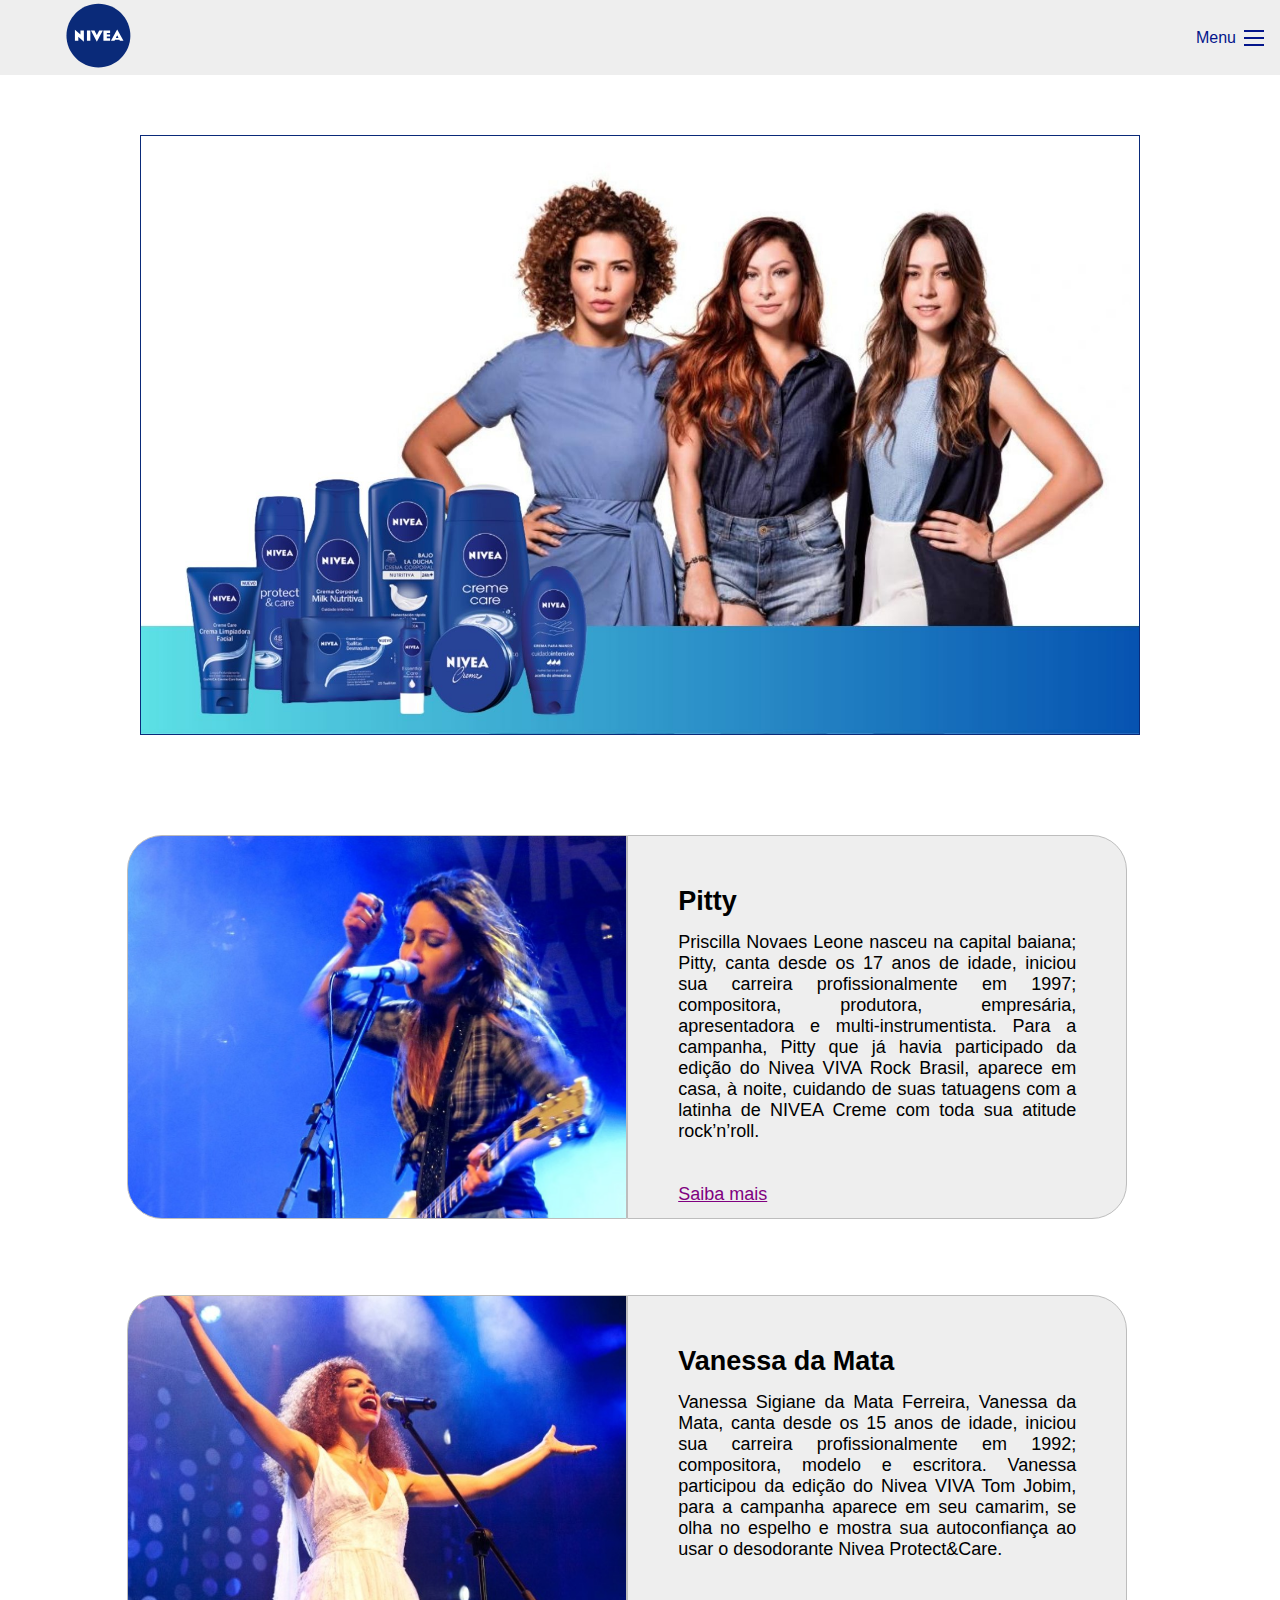
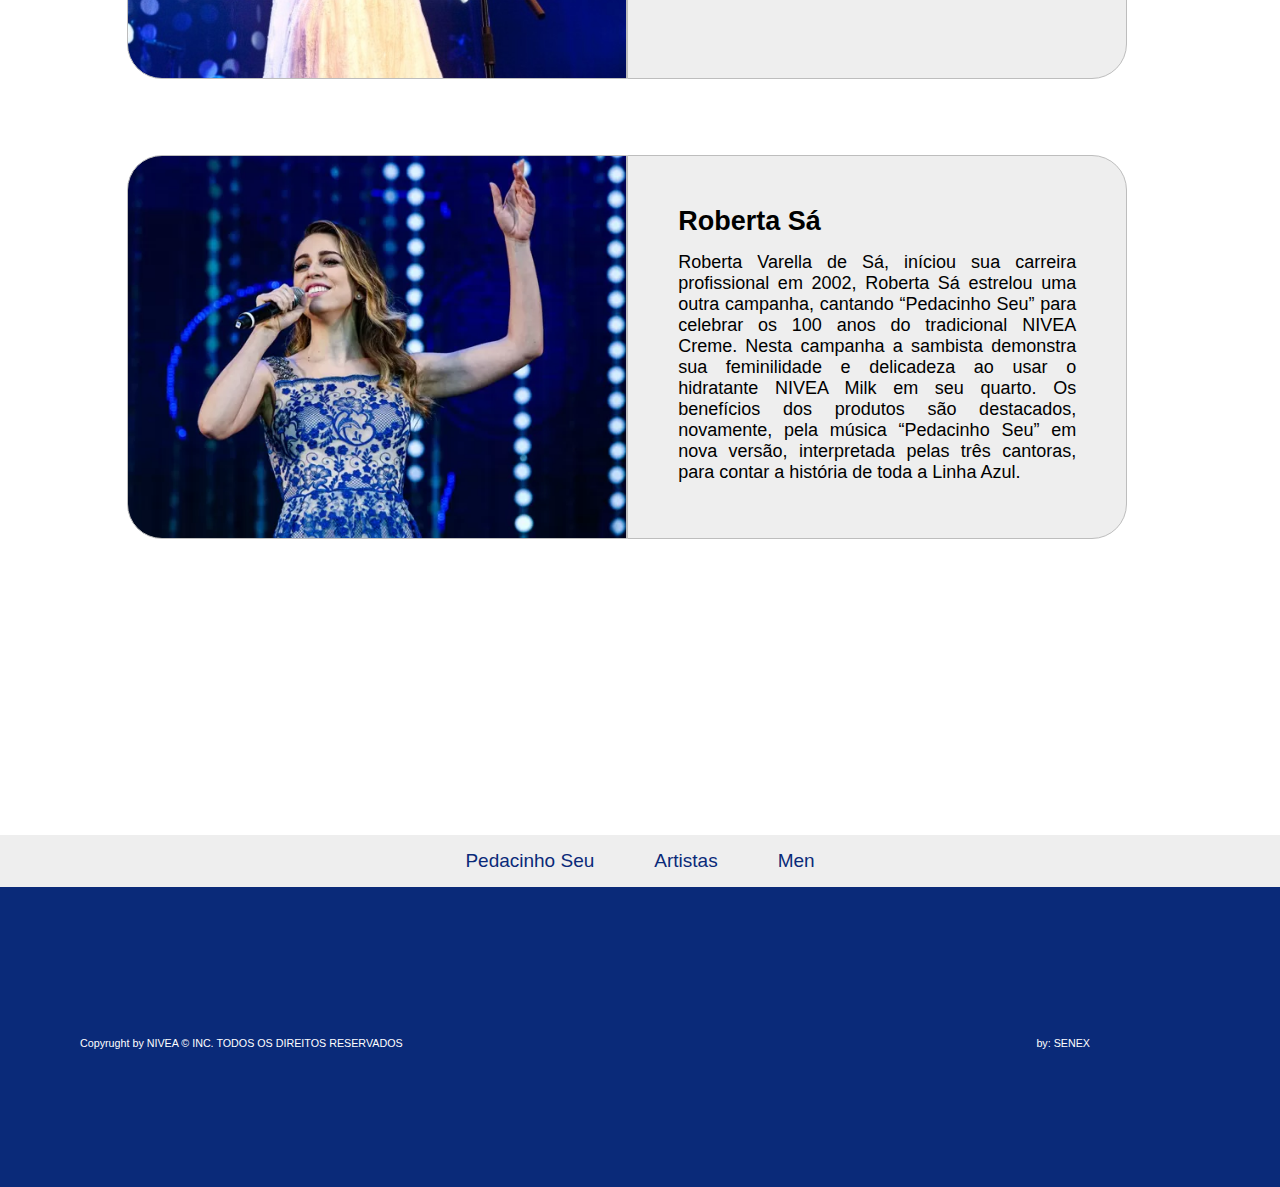
<file: artistas.html>
<!DOCTYPE html>
<html lang="en">
<head>
    <meta charset="UTF-8">
    <meta http-equiv="X-UA-Compatible" content="IE=edge">
    <meta name="viewport" content="width=device-width, initial-scale=1.0">
    <link rel="stylesheet" href="css/heade.css">
    <link rel="stylesheet" href="css/artistas.css">
    <link rel="stylesheet" href="css/menualtArt.css">
    <link rel="stylesheet" href="css/rodapeART.css">
    <link rel="shortcut icon" href="image/nivea_color.svg" type="image/x-icon">

    <script defer src="script/app.js"></script>
    <title>Artistas | Nivea</title>
</head>
<body>
  <!-- INICIO HEADER -->
  <header class="header">
    <div class="logo">
      <a href="index.html">
        <img src="image/nivea_color.svg" alt="">
      </a>
    </div>
    <nav class="nav">
      <button
      class="btn-menu"
      aria-label="Abrir Menu"
      aria-haspopup="true"
      aria-controls="menu"
      aria-expanded="false"
      >
      Menu<span class="hamburger"></span>
    </button>
    
    <ul class="menu" id="menu" role="menu">
      <li><a href="index.html">Home</a></li>
      <li><a href="pedacinho.html">Pedacinho seu</a></li>
      <li><a href="artistas.html">Artistas</a></li>
      <li><a href="dicas.html">Men</a></li>
    </ul>
  </nav>
</header>
<!-- FIM HEADER -->

<!-- INICIO ARTE ARTISTAS -->
<section class="pageArtistas">
  <div class="image1Art">
  </div>
</section>
<!-- FIM ARTISTAS -->



<!-- INICIO ARTISTAS -->

<div class="textoArtistas">
  <div class="pitty">
    <div class="imagePitty">
      
    </div>
    <div class="textoPitty">
      <h2>Pitty</h2>
      <p>Priscilla Novaes Leone nasceu na capital baiana; Pitty, canta desde os 17 anos de idade, iniciou sua carreira profissionalmente em 1997; compositora, produtora, empresária, apresentadora e multi-instrumentista. Para a campanha, Pitty que já havia participado da edição do Nivea VIVA Rock Brasil, aparece em casa, à noite, cuidando de suas tatuagens com a latinha de NIVEA Creme com toda sua atitude rock’n’roll.</p>
      <br><br>
      <a href="pitty.html">Saiba mais</a>
    </div>
  </div>
  
  <div class="vanessa">
    <div class="imageVanessa">
      
    </div>
    <div class="textoVanessa">
      <h2>Vanessa da Mata</h2>
      <p>Vanessa Sigiane da Mata Ferreira, Vanessa da Mata, canta desde os 15 anos de idade, iniciou sua carreira profissionalmente em 1992; compositora, modelo e escritora. Vanessa participou da edição do Nivea VIVA Tom Jobim, para a campanha aparece em seu camarim, se olha no espelho e mostra sua autoconfiança ao usar o desodorante Nivea Protect&Care.</p>
      
    </div>
  </div>
  
  <div class="roberta">
    <div class="imageRoberta">
      
    </div>
    <div class="textoRoberta">
      <h2>Roberta Sá</h2>
      <p>Roberta Varella de Sá, iníciou sua carreira profissional em 2002, Roberta Sá estrelou uma outra campanha, cantando “Pedacinho Seu” para celebrar os 100 anos do tradicional NIVEA Creme. Nesta campanha a sambista demonstra sua feminilidade e delicadeza ao usar o hidratante NIVEA Milk em seu quarto. Os benefícios dos produtos são destacados, novamente, pela música “Pedacinho Seu” em nova versão, interpretada pelas três cantoras, para contar a história de toda a Linha Azul.</p>
      
    </div>
  </div>
</div>
<!-- FIM ARTISTAS -->

<!-- INICIO MENU ALT BONITO -->
<div id ="menuAltResp" class="menuAlternativoART">

  <ul id = "primeiroitemResp" class="primeiroitemART">
     <a href="pedacinho.html">
       <li>Pedacinho Seu</li> 
      </a>
      <a href="artistas.html">
        <li>Artistas</li>
      </a>
      <a href="dicas.html">
        <li>Men</li>
      </a>
  </ul>

</div> 
<!-- FIM MENU ALT BONITO -->

<!-- INICIO FOOTER -->
<footer>
  <div class="footer">
      <h6 class="copyright">Copyrught by NIVEA © INC. TODOS OS DIREITOS RESERVADOS</h6>
      <h6 class="assinatura">by: SENEX</h6>
  </div>
</footer> 
<!-- FIM FOOTER -->
  
</body>
</html>
</file>
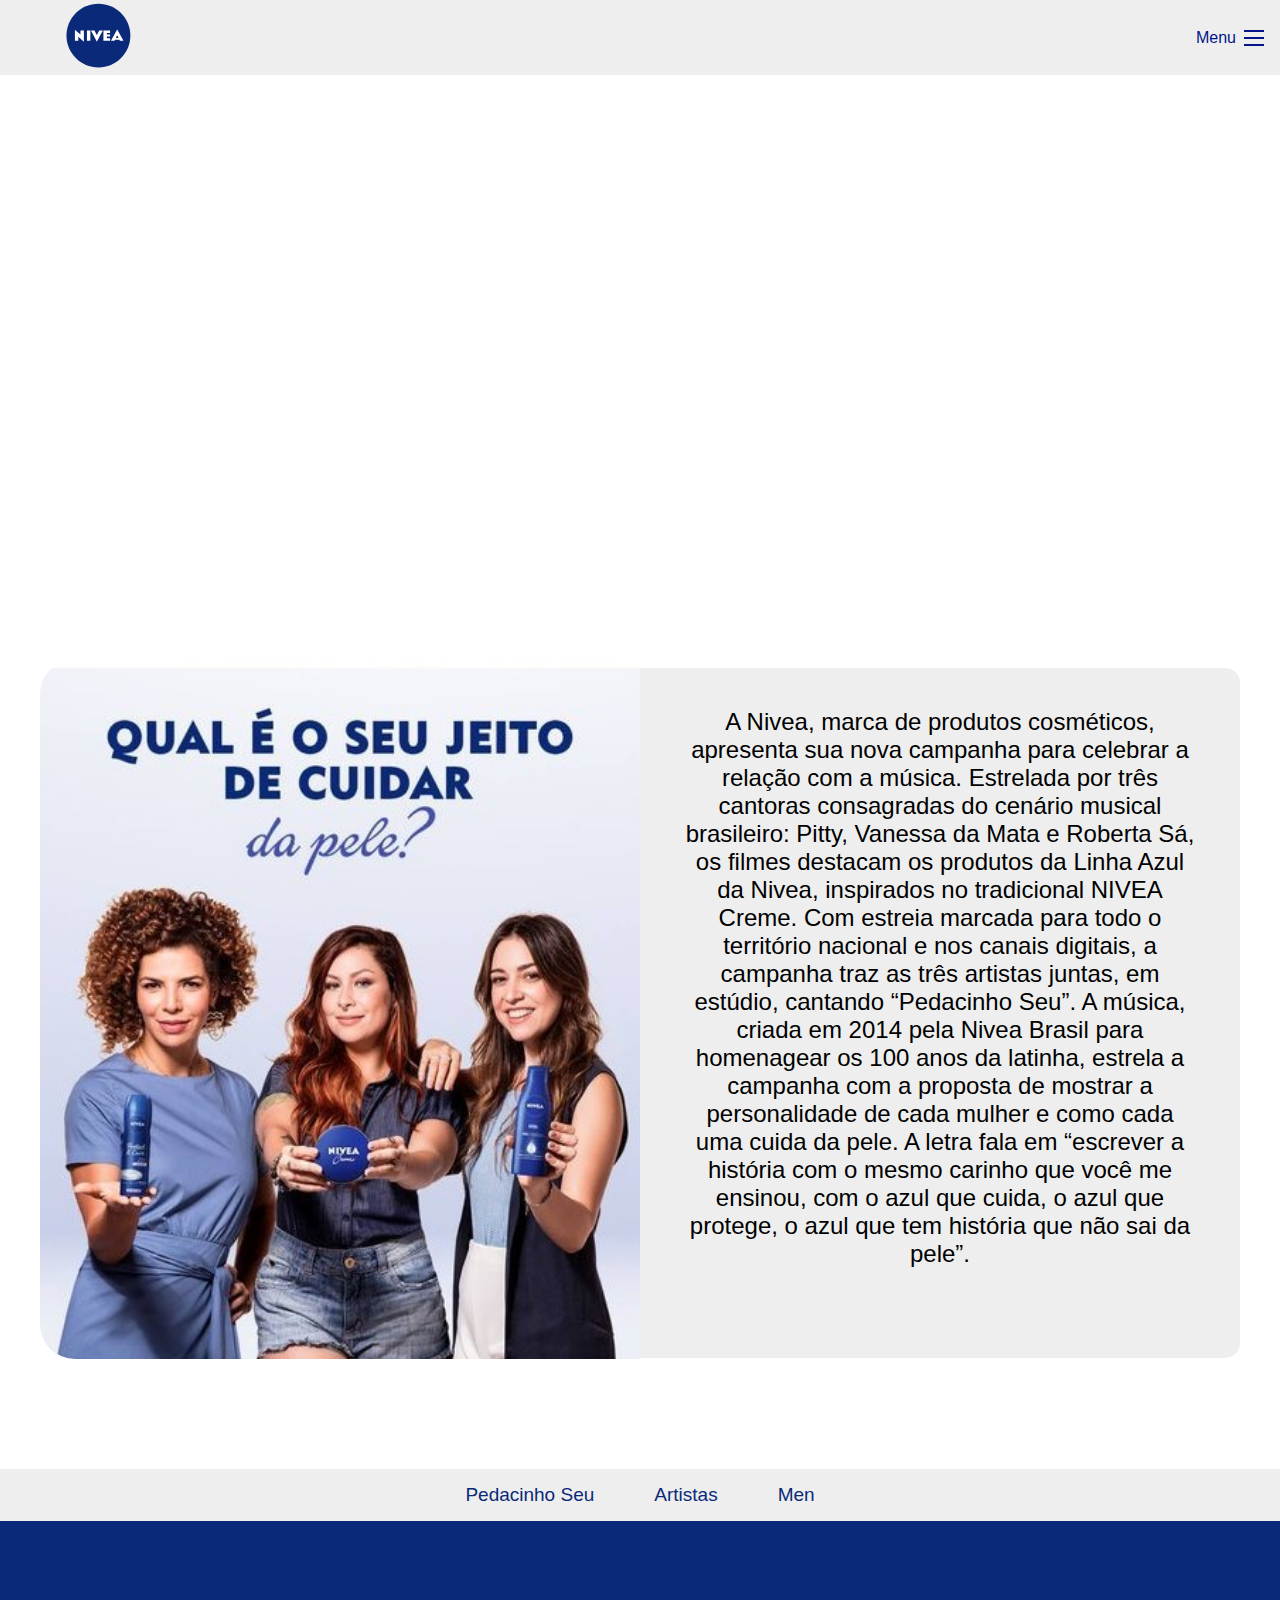
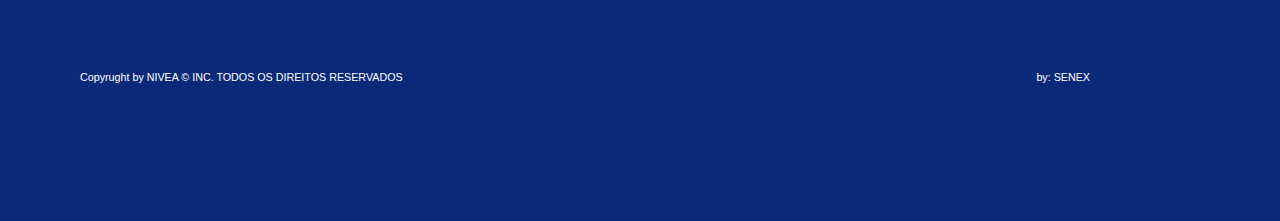
<file: pedacinho.html>
<!DOCTYPE html>
<html lang="en">
<head>
    <meta charset="UTF-8">
    <meta http-equiv="X-UA-Compatible" content="IE=edge">
    <meta name="viewport" content="width=device-width, initial-scale=1.0">
    <link rel="stylesheet" href="css/heade.css">
    <link rel="stylesheet" href="css/video.css">
    <link rel="stylesheet" href="css/textoPedacinho.css">
    <link rel="stylesheet" href="css/menualt.css">
    <link rel="stylesheet" href="css/rodape.css">
    <link rel="shortcut icon" href="image/nivea_color.svg" type="image/x-icon">
    <script defer src="script/app.js"></script>
    <title> Pedacinho seu | Nivea</title>
</head>
<body>
  <!-- INICO HEADER -->
  <header class="header">
    <div class="logo">
      <a href="index.html">
        <img src="image/nivea_color.svg" alt="">
      </a>
    </div>
    <nav class="nav">
      <button
      class="btn-menu"
      aria-label="Abrir Menu"
      aria-haspopup="true"
      aria-controls="menu"
      aria-expanded="false"
      >
      Menu<span class="hamburger"></span>
    </button>
    
    <ul class="menu" id="menu" role="menu">
      <li><a href="index.html">Home</a></li>
        <li><a href="pedacinho.html">Pedacinho seu</a></li>
        <li><a href="artistas.html">Artistas</a></li>
        <li><a href="dicas.html">Men</a></li>
      </ul>
    </nav>
  </header>
  <!-- FIM HEADER -->
  
  <!-- INICIO VIDEO PEDACINHO -->
  <div class="centralizar">
    <div class="videoPedacinho">
      <div style="padding:56.25% 0 0 0;position:relative;">
        <iframe src="https://player.vimeo.com/video/825106048?h=f899e139fb&autoplay=1&loop=1&color=ffffff&title=0&byline=0&portrait=0&controls=1&muted=1" 
        style="position:absolute;top:1.25rem;left:0rem;width:100%;height:100%;" frameborder="0" allow="autoplay; fullscreen; picture-in-picture" allowfullscreen></iframe></div><script src="https://player.vimeo.com/api/player.js"></script>
      </div>
    </div>
    <!-- FIM VIDEO PEDACINHO -->

    <!-- INICIO TEXTO/IMG PEDACINHO -->
    <section class="pedacinhoSeu">
      <div class="imagePedacinho">
      </div>
      
      <div class="textoPedacinho">
        <p>A Nivea, marca de produtos cosméticos, apresenta sua nova campanha para celebrar a relação com a música. 
          Estrelada por três cantoras consagradas do cenário musical brasileiro: Pitty, Vanessa da Mata e Roberta Sá, 
          os filmes destacam os produtos da Linha Azul da Nivea, inspirados no tradicional NIVEA Creme.
          Com estreia marcada para todo o território nacional e nos canais digitais, 
          a campanha traz as três artistas juntas, em estúdio, cantando “Pedacinho Seu”. 
          A música, criada em 2014 pela Nivea Brasil para homenagear os 100 anos da latinha, 
          estrela a campanha com a proposta de mostrar a personalidade de cada mulher e como cada uma cuida da pele. 
          A letra fala em “escrever a história com o mesmo carinho que você me ensinou, 
          com o azul que cuida, o azul que protege, o azul que tem história que não sai da pele”.</p>
        </div>
      </section>
      <!-- FIM TEXTO/IMG PEDACINHO -->
      
    <!-- INICIO MENU ALT -->
    <div class="menuAlternativo">

      <ul class="primeiroitem">
         <a href="pedacinho.html">
           <li>Pedacinho Seu</li> 
          </a>
          <a href="artistas.html">
            <li>Artistas</li>
          </a>
          <a href="dicas.html">
            <li>Men</li>
          </a>
      </ul>
  
  </div> 
    <!-- FIM MENU ALT -->

     <!-- INICIO FOOTER -->
     <footer>
      <div class="footer">
          <h6 class="copyright">Copyrught by NIVEA © INC. TODOS OS DIREITOS RESERVADOS</h6>
          <h6 class="assinatura">by: SENEX</h6>
      </div>
  </footer> 
    <!-- FIM FOOTER -->
    
    
</body>
</html>
</file>
<file: css/heade.css>
* {
    margin: 0;
    padding: 0;
    box-sizing: border-box;
    font-family: 'Open Sans', sans-serif;
  }
  
  html{
    scroll-behavior: smooth;
  }
  body {
    font-family: -apple-system, BlinkMacSystemFont, "Segoe UI", Roboto, Oxygen,
      Ubuntu, Cantarell, "Open Sans", "Helvetica Neue", sans-serif;
    background: var(--backgroud);
    
  }
  
  a {
    color: var(--white);
    text-decoration: none;
  }
  
  .header {
    display: flex;
    align-items: center;
    justify-content: space-between;
    background: #eeeeee;
    height: 4.6875rem;
    padding: 1rem;
    color: #0a2a79;
  }
  
  
  .logo{
   
    margin-left: 22.1875rem;
  
  }
  .logo img{
  height: 65px;
  }
  
  .menu {
    list-style: none;
    display: flex;
    gap: 0.5rem;
    color: #0a2a79;
    margin-right: 22.1875rem;
  }
 
  .menu a {
    display: block;
    padding: 1rem;
    border-radius: 0.5rem;
  text-decoration: none;
  
  }
  
  .menu a:hover {
    color: #0a2a79;
    text-shadow: 0px 0px 1px #a3a0a0, 0 0 39px #b8b8b8;
    transform: scale(1.1);
    transition: all 0.2s;
  }
  
  .btn-menu {
    display: none;
  }

  /* INICIO MEDIA QUERIES */
  /* COMPUTADOR COM RESOLUÇÃO MENOR*/
   @media (min-width: 1025px) and (max-width: 1280px){
    .menu {
      display: block;
      position: absolute;
      top: 4.6875rem;
      left: 0;
      background: #eeeeee;
      text-align: center;
      width: 100%;
      height: 0;
      z-index: 1;
      visibility: hidden;
      overflow-y: hidden;
      transition: 0.5s;
    }
    .menu a {
      padding: 1rem 0;
      margin-inline: 1rem;
      border-bottom: 0.0625rem solid rgba(0, 0, 0, 0.16);
      border-radius: 0;
    }
    .logo{
      margin-left: 3.125rem;
     
    }
    .btn-menu {
      background: none;
      border: none;
      font: inherit;
      display: flex;
      align-items: center;
      gap: 0.5rem;
      color: #03158b;
      padding: 1rem 0;
      cursor: pointer;
    }
    .hamburger {
      border-top: 0.125rem solid;
      width: 1.25rem;
    }
    .hamburger::after,
    .hamburger::before {
      content: " ";
      display: block;
      width: 1.25rem;
      height: 0.125rem;
      background: currentColor;
      margin-top: 0.3125rem;
      position: relative;
      transition: 0.3s;
    }
    .nav.active .menu {
      height: calc(100vh - 4.6875rem);
      visibility: visible;
      overflow-y: auto;
    }
    .nav.active .hamburger {
      border-top-color: transparent;
    }
    .nav.active .hamburger::before {
      transform: rotate(135deg);
    }
    .nav.active .hamburger::after {
      transform: rotate(-135deg);
      top: -0.4375rem;
    }

    .menu {
      display: block;
      position: absolute;
      top: 4.6875rem;
      left: 0;
      background:  #eeeeee;
      text-align: center;
      width: 100%;
      height: 0;
      z-index: 1;
      visibility: hidden;
      overflow-y: hidden;
      transition: 0.5s;
    }
    .menu a {
      padding: 1rem 0;
      margin-inline: 1rem;
      border-bottom: 0.0625rem solid rgba(0, 0, 0, 0.16);
      border-radius: 0;
    }
    .logo{
      margin-left: 3.125rem;
      
    }
    .btn-menu {
      background: none;
      border: none;
      font: inherit;
      display: flex;
      align-items: center;
      gap: 0.5rem;
      color: #03158b;
      padding: 1rem 0;
      cursor: pointer;
    }
    .hamburger {
      border-top: 0.125rem solid;
      width: 1.25rem;
    }
    .hamburger::after,
    .hamburger::before {
      content: " ";
      display: block;
      width: 1.25rem;
      height: 0.125rem;
      background: currentColor;
      margin-top: 0.3125rem;
      position: relative;
      transition: 0.3s;
    }
    .nav.active .menu {
      height: calc(100vh - 4.6875rem);
      visibility: visible;
      overflow-y: auto;
    }
    .nav.active .hamburger {
      border-top-color: transparent;
    }
    .nav.active .hamburger::before {
      transform: rotate(135deg);
    }
    .nav.active .hamburger::after {
      transform: rotate(-135deg);
      top: -0.4375rem;
    }

  }

  /* TABLETS */

  @media (min-width:768px) and (max-width:1024px){
    .menu {
      display: block;
      position: absolute;
      top: 4.6875rem;
      left: 0;
      background:  #eeeeee;
      text-align: center;
      width: 100%;
      height: 0;
      z-index: 1;
      visibility: hidden;
      overflow-y: hidden;
      transition: 0.5s;
    }
    .menu a {
      padding: 1rem 0;
      margin-inline: 1rem;
      border-bottom: 0.0625rem solid rgba(0, 0, 0, 0.16);
      border-radius: 0;
    }
    .logo{
      margin-left: 3.125rem;
      
    }
    .btn-menu {
      background: none;
      border: none;
      font: inherit;
      display: flex;
      align-items: center;
      gap: 0.5rem;
      color: #03158b;
      padding: 1rem 0;
      cursor: pointer;
    }
    .hamburger {
      border-top: 0.125rem solid;
      width: 1.25rem;
    }
    .hamburger::after,
    .hamburger::before {
      content: " ";
      display: block;
      width: 1.25rem;
      height: 0.125rem;
      background: currentColor;
      margin-top: 0.3125rem;
      position: relative;
      transition: 0.3s;
    }
    .nav.active .menu {
      height: calc(100vh - 4.6875rem);
      visibility: visible;
      overflow-y: auto;
    }
    .nav.active .hamburger {
      border-top-color: transparent;
    }
    .nav.active .hamburger::before {
      transform: rotate(135deg);
    }
    .nav.active .hamburger::after {
      transform: rotate(-135deg);
      top: -0.4375rem;
    }

  }

  /* CELULAR */
  @media (min-width: 481px) and (max-width: 767px) {
    .menu {
      display: block;
      position: absolute;
      top: 4.6875rem;
      left: 0;
      background:  #eeeeee;
      text-align: center;
      width: 100%;
      height: 0;
      z-index: 1;
      visibility: hidden;
      overflow-y: hidden;
      transition: 0.5s;
    }
    .menu a {
      padding: 1rem 0;
      margin-inline: 1rem;
      border-bottom: 0.0625rem solid rgba(0, 0, 0, 0.16);
      border-radius: 0;
    }
    .logo{
      margin-left: 3.125rem;
    }
    .btn-menu {
      background: none;
      border: none;
      font: inherit;
      display: flex;
      align-items: center;
      gap: 0.5rem;
      color: #03158b;
      padding: 1rem 0;
      cursor: pointer;
    }
    .hamburger {
      border-top: 0.125rem solid;
      width: 1.25rem;
    }
    .hamburger::after,
    .hamburger::before {
      content: " ";
      display: block;
      width: 1.25rem;
      height: 0.125rem;
      background: currentColor;
      margin-top: 0.3125rem;
      position: relative;
      transition: 0.3s;
    }
    .nav.active .menu {
      height: calc(100vh - 4.6875rem);
      visibility: visible;
      overflow-y: auto;
    }
    .nav.active .hamburger {
      border-top-color: transparent;
    }
    .nav.active .hamburger::before {
      transform: rotate(135deg);
    }
    .nav.active .hamburger::after {
      transform: rotate(-135deg);
      top: -0.4375rem;
    }
  }
</file>
<file: css/artistas.css>
.pageArtistas{
    height: 1000px;
    display: flex;
    justify-content: center;
    margin-top:60px ;
}

.image1Art{
  
    width: 1000px;
    height: 600px;
    background-image: url(/image/fotoartistas.jpg);
    background-size: cover;
    border: solid 1px #0a2a79;
}

.textoArtistas{
    width: 99vw;
    height: 1000px;
    text-align: justify;
    

}

.pitty{ 
    width: 98vw;
    height: 40vh;
    display: flex;
    justify-content: center;
    margin-top: -300px;
}

.imagePitty{
    width:31.25rem;
    height: 24rem;
    background-image: url(../image/artistasimgs/pitty.jpg);
    background-size: cover;
    border-radius: 35px 0px 0px 35px;
    border: solid 1px rgb(189, 189, 189);

}

.textoPitty{
background-color: #eeeeee;
width:31.25rem;
height: 24rem;
border-radius: 0px 35px 35px 0px;
text-align: justify;
padding: 50px;
font-size: large;
border: solid 1px rgb(189, 189, 189);
}
.textoPitty a{
    text-decoration: underline;
    color: purple;
}
.textoPitty a:hover{
    color: blue;
}


.vanessa{
    width: 98vw;
    height: 40vh;
    display: flex;
    justify-content: center;
    margin-top: 100px;
}

.imageVanessa{
    background-color: aliceblue;
    width:31.25rem;
    height: 24rem;
    background-image: url(../image/artistasimgs/vanessa.jpg);
    background-size: cover;
    border-radius: 35px 0px 0px 35px;
    border: solid 1px rgb(189, 189, 189);
}

.textoVanessa{
    background-color: #eeeeee;
    width:31.25rem;
    height: 24rem;
    border-radius: 0px 35px 35px 0px;
    text-align: justify;
    padding: 50px;
    font-size: large;
    border: solid 1px rgb(189, 189, 189);
}


.roberta{
   
    width: 98vw;
    height: 40vh;
    display: flex;
    justify-content: center;
    margin-top: 100px;
    
}

.imageRoberta{
    background-color: aliceblue;
    width:31.25rem;
    height: 24rem;
    background-image: url(../image/artistasimgs/roberta.webp);
    background-size: cover;
    border-radius: 35px 0px 0px 35px;
    border: solid 1px rgb(189, 189, 189);
    
}

.textoRoberta{
    background-color: #eeeeee;
    width:31.25rem;
    height: 24rem;
    border-radius: 0px 35px 35px 0px;
    text-align: justify;
    padding: 50px;
    font-size: large;
    border: solid 1px rgb(189, 189, 189);
}

h2{
    padding-bottom: 15px;
}

h1{
    text-align: center;
 
}

/* MEDIA QUERY */

@media (min-width:768px) and (max-width:1024px){
    .image1Art{
        width: 100%;
        height: 31.25rem;
    }
    .pitty{ 
        display: grid;
        justify-content: center;
    
    }

    .imagePitty{
        border-radius: 0px;
    }
    
    .textoPitty{
    border: solid 1px rgb(189, 189, 189);
    border-radius: 0px;
    }

    .vanessa{ 
        display: grid;
        justify-content: center;
        margin-top: 500px;
    
    }

    .imageVanessa{
        border-radius: 0px;
    }
    
    .textoVanessa{
    border: solid 1px rgb(189, 189, 189);
    border-radius: 0px;
    }

    .roberta{ 
        display: grid;
        justify-content: center;
        margin-top: 500px;
    
    }

    .imageRoberta{
        border-radius: 0px;
    }
    
    .textoRoberta{
    border: solid 1px rgb(189, 189, 189);
    border-radius: 0px;
    }

    .footer{
        height: 300px;
        background-color:#0a2a79;
    }
    
    .copyright{
        color: white;
        margin-top: 150px;
        margin-left: 80px;
        float: left;
        font-weight: lighter;    
    }
    
    .assinatura{
        color: white;
        margin-top: 150px;
        margin-right: 190px;
        float: right;
        font-weight: lighter;
    }

    #menuAltResp{
      
        margin-top: 1700px;
    }

  }

  /* CELULAR */
  @media (min-width: 481px) and (max-width: 767px) {
    .image1Art{
        width: 100%;
        height: 31.25rem;
    }
        .pitty{ 
            display: grid;
            justify-content: center;
            background-color: #0a2a79;
        }
    
        .imagePitty{
            border-radius: 0px;
        }
        
        .textoPitty{
        border: solid 1px rgb(189, 189, 189);
        border-radius: 0px;
        }
    
        .vanessa{ 
            display: grid;
            justify-content: center;
            margin-top: 500px;
        
        }
    
        .imageVanessa{
            border-radius: 0px;
        }
        
        .textoVanessa{
        border: solid 1px rgb(189, 189, 189);
        border-radius: 0px;
        }
    
        .roberta{ 
            display: grid;
            justify-content: center;
            margin-top: 500px;
        
        }
    
        .imageRoberta{
            border-radius: 0px;
        }
        
        .textoRoberta{
        border: solid 1px rgb(189, 189, 189);
        border-radius: 0px;
        }
    
        .footer{
            height: 300px;
            background-color:#0a2a79;
        }
        
        .copyright{
            color: white;
            margin-top: 150px;
            margin-left: 80px;
            float: left;
            font-weight: lighter;    
        }
        
        .assinatura{
            color: white;
            margin-top: 150px;
            margin-right: 190px;
            float: right;
            font-weight: lighter;
        }
    
        #menuAltResp{
            margin-top: 1700px;
        }

  }
</file>
<file: css/menualtArt.css>
.menuAlternativoART{
        padding: 15px;
        text-align: center;
        background-color:#eeeeee;
        flex-wrap: wrap;
        margin-top: 600px;
    }
    
    .menuAlternativoART ul li{
        list-style: none;
        color: #0a2a79;
        font-size: 19px;
        margin: 0 30px 0 30px;
        cursor: pointer;
        flex-wrap: wrap;
        padding-top: 0 auto;
    }
    
    .logoAlt img{
        width: 105px;
        height: 65px;
    }
    
    .primeiroitemART{
        display: flex;
        justify-content: center;
    }
    
    .primeiroitemART li{
        margin-top: 30px;
        margin-bottom: 30px;
    }
    
    .menuAlternativoART ul li:hover{
        color: #0a2a79;
        text-shadow: 0px 0px 1px #a3a0a0, 0 0 39px #b8b8b8;
        transform: scale(1.1);
        transition: all 0.2s;
    }
</file>
<file: css/rodapeART.css>
.footer{
    height: 300px;
    background-color:#0a2a79;
 
}

.copyright{
    color: white;
    margin-top: 150px;
    margin-left: 80px;
    float: left;
    font-weight: lighter;    
}

.assinatura{
    color: white;
    margin-top: 150px;
    margin-right: 190px;
    float: right;
    font-weight: lighter;
}
</file>
<file: css/video.css>
.videoPedacinho{
    width: 70vw;
    
}

.centralizar{
    display: flex;
    justify-content: center;
}

#centralizarvd{
    display: flex;
    justify-content: center;
   
}

#videoPitty{
    width: 70vw;
}
</file>
<file: css/textoPedacinho.css>
.pedacinhoSeu{
    
    margin-top: 80px;
    display: flex;
    justify-content: center;
    flex-wrap: wrap;
}

.imagePedacinho{
    width: 37.5rem;
    height: 43.75rem;
    border-radius: 35px 0px 0px 35px;
    background-image: url(../image/slider/pedacinho03.jpg);
    background-size: cover;
    
}

.textoPedacinho{
    width: 37.5rem;
    height: 43.125rem;
    text-align: center;
    font-size: x-large;
    background-color: #eeeeee;
    margin-top: 9px;
   border-radius: 0px 15px 15px 0px;
   padding: 40px;
    
}

@media (min-width:768px) and (max-width:1024px){
    .imagePedacinho{ 
        border-radius: 0px;
    }
    .textoPedacinho{
        border-radius: 0px;
        
    }
    }

  /* CELULAR */
  @media (min-width: 481px) and (max-width: 767px) {
    .imagePedacinho{ 
        border-radius: 0px;
    }
    .textoPedacinho{
        border-radius: 0px;
        
    }
    }
</file>
<file: css/menualt.css>
.menuAlternativo{
    padding: 15px;
    text-align: center;
    background-color:#eeeeee;
    flex-wrap: wrap;
    margin-top: 110px;
}

.menuAlternativo ul li{
    list-style: none;
    color: #0a2a79;
    font-size: 19px;
    margin: 0 30px 0 30px;
    cursor: pointer;
    flex-wrap: wrap;
    padding-top: 0 auto;
}

.logoAlt img{
    width: 105px;
    height: 65px;
}

.primeiroitem{
    display: flex;
    justify-content: center;
}

.primeiroitem li{
    margin-top: 30px;
    margin-bottom: 30px;
}

.menuAlternativo ul li:hover{
    color: #0a2a79;
    text-shadow: 0px 0px 1px #a3a0a0, 0 0 39px #b8b8b8;
    transform: scale(1.1);
    transition: all 0.2s;
}
</file>
<file: css/rodape.css>
.footer{
    height: 300px;
    background-color:#0a2a79;
 
}

.copyright{
    color: white;
    margin-top: 150px;
    margin-left: 80px;
    float: left;
    font-weight: lighter;    
}

.assinatura{
    color: white;
    margin-top: 150px;
    margin-right: 190px;
    float: right;
    font-weight: lighter;
}
</file>
